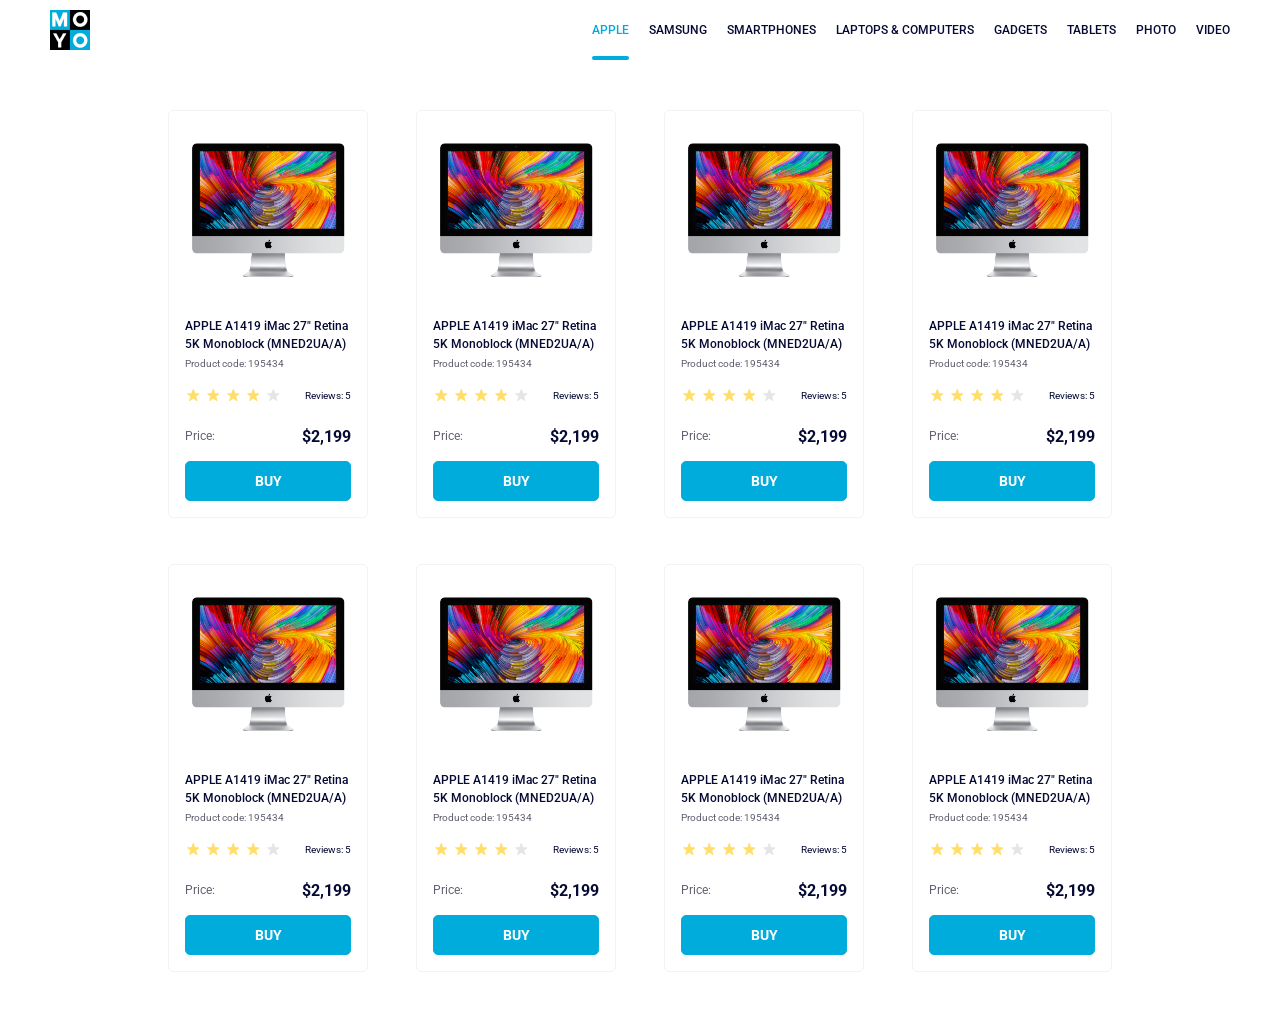
<file: index.html>
<!doctype html><html lang="en"><head><meta charset="utf-8"><meta name="viewport" content="width=device-width, initial-scale=1.0"><title>Catalog</title><link rel="preconnect" href="https://fonts.gstatic.com"><link href="https://fonts.googleapis.com/css2?family=Roboto:wght@400;500;700&display=swap" rel="stylesheet"><link rel="stylesheet" href="index.11076a65.css"></head><body> <header class="header"> <a class="header__logo-link" href="/"> <img src="logo.eddae0ff.png" alt="Moyo logo" class="header__logo-image"> </a> <nav class="nav"> <ul class="nav__list"> <li class="nav__item"> <a class="is-active nav__link" href="#"> Apple </a> </li> <li class="nav__item"> <a class="nav__link" href="#"> Samsung </a> </li> <li class="nav__item"> <a class="nav__link" href="#"> Smartphones </a> </li> <li class="nav__item" data-qa="nav-hover"> <a class="nav__link" href="#"> Laptops &amp; computers </a> </li> <li class="nav__item"> <a class="nav__link" href="#"> Gadgets </a> </li> <li class="nav__item"> <a class="nav__link" href="#"> Tablets </a> </li> <li class="nav__item"> <a class="nav__link" href="#"> Photo </a> </li> <li class="nav__item"> <a class="nav__link" href="#"> Video </a> </li> </ul> </nav> </header> <main> <div class="card" data-qa="card"> <div class="card__image"></div> <h2 class="card__title"> APPLE A1419 iMac 27" Retina 5K Monoblock (MNED2UA/A) </h2> <p class="card__product_code">Product code: 195434</p> <div class="card__reviews_box"> <div class="card__stars stars stars--4"> <div class="stars__star"></div> <div class="stars__star"></div> <div class="stars__star"></div> <div class="stars__star"></div> <div class="stars__star"></div> </div> <p class="card__reviews_text">Reviews: 5</p> </div> <div class="card__price_box"> <p class="card__price-text">Price:</p> <h3 class="card__price">$2,199</h3> </div> <a href="#" class="card__button" data-qa="card-hover"> Buy </a> </div> <div class="card"> <div class="card__image"></div> <h2 class="card__title"> APPLE A1419 iMac 27" Retina 5K Monoblock (MNED2UA/A) </h2> <p class="card__product_code">Product code: 195434</p> <div class="card__reviews_box"> <div class="card__stars stars stars--4"> <div class="stars__star"></div> <div class="stars__star"></div> <div class="stars__star"></div> <div class="stars__star"></div> <div class="stars__star"></div> </div> <p class="card__reviews_text">Reviews: 5</p> </div> <div class="card__price_box"> <p class="card__price-text">Price:</p> <h3 class="card__price">$2,199</h3> </div> <a href="#" class="card__button"> Buy </a> </div> <div class="card"> <div class="card__image"></div> <h2 class="card__title"> APPLE A1419 iMac 27" Retina 5K Monoblock (MNED2UA/A) </h2> <p class="card__product_code">Product code: 195434</p> <div class="card__reviews_box"> <div class="card__stars stars stars--4"> <div class="stars__star"></div> <div class="stars__star"></div> <div class="stars__star"></div> <div class="stars__star"></div> <div class="stars__star"></div> </div> <p class="card__reviews_text">Reviews: 5</p> </div> <div class="card__price_box"> <p class="card__price-text">Price:</p> <h3 class="card__price">$2,199</h3> </div> <a href="#" class="card__button"> Buy </a> </div> <div class="card"> <div class="card__image"></div> <h2 class="card__title"> APPLE A1419 iMac 27" Retina 5K Monoblock (MNED2UA/A) </h2> <p class="card__product_code">Product code: 195434</p> <div class="card__reviews_box"> <div class="card__stars stars stars--4"> <div class="stars__star"></div> <div class="stars__star"></div> <div class="stars__star"></div> <div class="stars__star"></div> <div class="stars__star"></div> </div> <p class="card__reviews_text">Reviews: 5</p> </div> <div class="card__price_box"> <p class="card__price-text">Price:</p> <h3 class="card__price">$2,199</h3> </div> <a href="#" class="card__button"> Buy </a> </div> <div class="card"> <div class="card__image"></div> <h2 class="card__title"> APPLE A1419 iMac 27" Retina 5K Monoblock (MNED2UA/A) </h2> <p class="card__product_code">Product code: 195434</p> <div class="card__reviews_box"> <div class="card__stars stars stars--4"> <div class="stars__star"></div> <div class="stars__star"></div> <div class="stars__star"></div> <div class="stars__star"></div> <div class="stars__star"></div> </div> <p class="card__reviews_text">Reviews: 5</p> </div> <div class="card__price_box"> <p class="card__price-text">Price:</p> <h3 class="card__price">$2,199</h3> </div> <a href="#" class="card__button"> Buy </a> </div> <div class="card"> <div class="card__image"></div> <h2 class="card__title"> APPLE A1419 iMac 27" Retina 5K Monoblock (MNED2UA/A) </h2> <p class="card__product_code">Product code: 195434</p> <div class="card__reviews_box"> <div class="card__stars stars stars--4"> <div class="stars__star"></div> <div class="stars__star"></div> <div class="stars__star"></div> <div class="stars__star"></div> <div class="stars__star"></div> </div> <p class="card__reviews_text">Reviews: 5</p> </div> <div class="card__price_box"> <p class="card__price-text">Price:</p> <h3 class="card__price">$2,199</h3> </div> <a href="#" class="card__button"> Buy </a> </div> <div class="card"> <div class="card__image"></div> <h2 class="card__title"> APPLE A1419 iMac 27" Retina 5K Monoblock (MNED2UA/A) </h2> <p class="card__product_code">Product code: 195434</p> <div class="card__reviews_box"> <div class="card__stars stars stars--4"> <div class="stars__star"></div> <div class="stars__star"></div> <div class="stars__star"></div> <div class="stars__star"></div> <div class="stars__star"></div> </div> <p class="card__reviews_text">Reviews: 5</p> </div> <div class="card__price_box"> <p class="card__price-text">Price:</p> <h3 class="card__price">$2,199</h3> </div> <a href="#" class="card__button"> Buy </a> </div> <div class="card"> <div class="card__image"></div> <h2 class="card__title"> APPLE A1419 iMac 27" Retina 5K Monoblock (MNED2UA/A) </h2> <p class="card__product_code">Product code: 195434</p> <div class="card__reviews_box"> <div class="card__stars stars stars--4"> <div class="stars__star"></div> <div class="stars__star"></div> <div class="stars__star"></div> <div class="stars__star"></div> <div class="stars__star"></div> </div> <p class="card__reviews_text">Reviews: 5</p> </div> <div class="card__price_box"> <p class="card__price-text">Price:</p> <h3 class="card__price">$2,199</h3> </div> <a href="#" class="card__button"> Buy </a> </div> </main> </body></html>
</file>
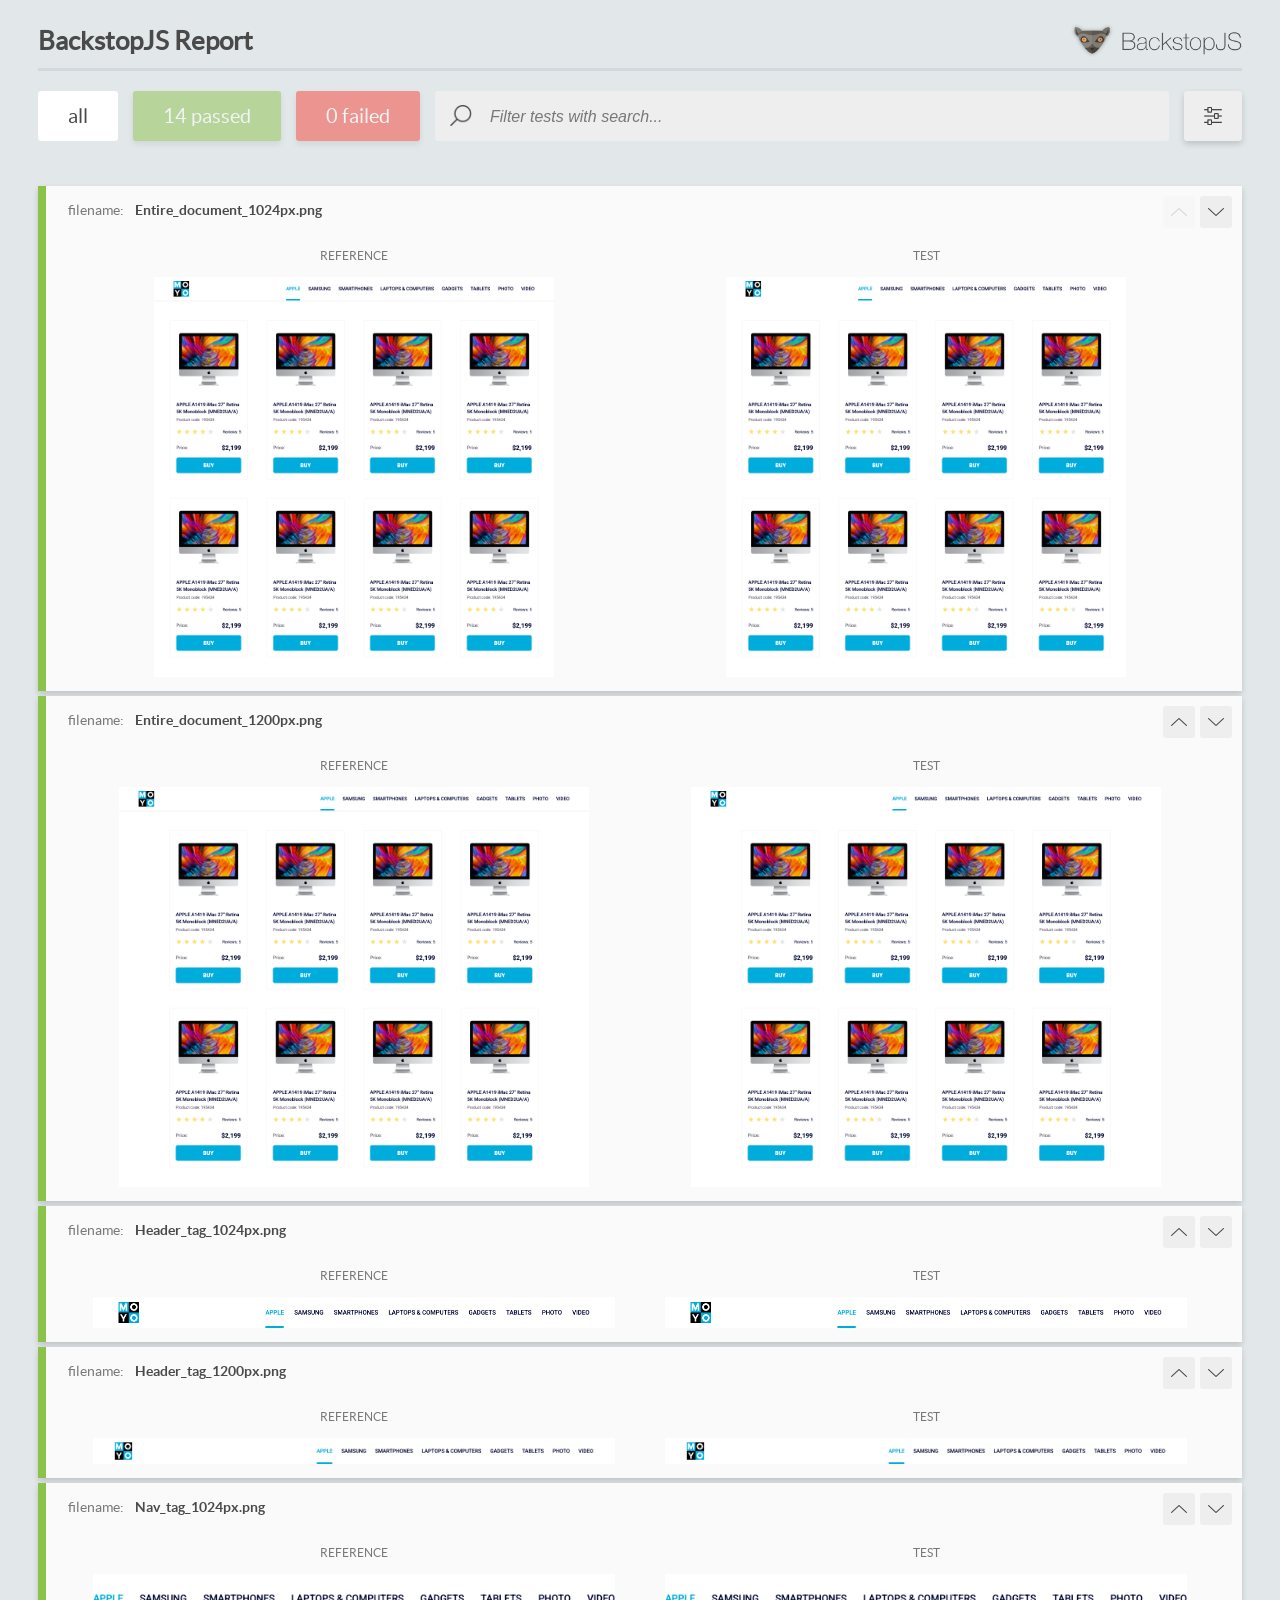
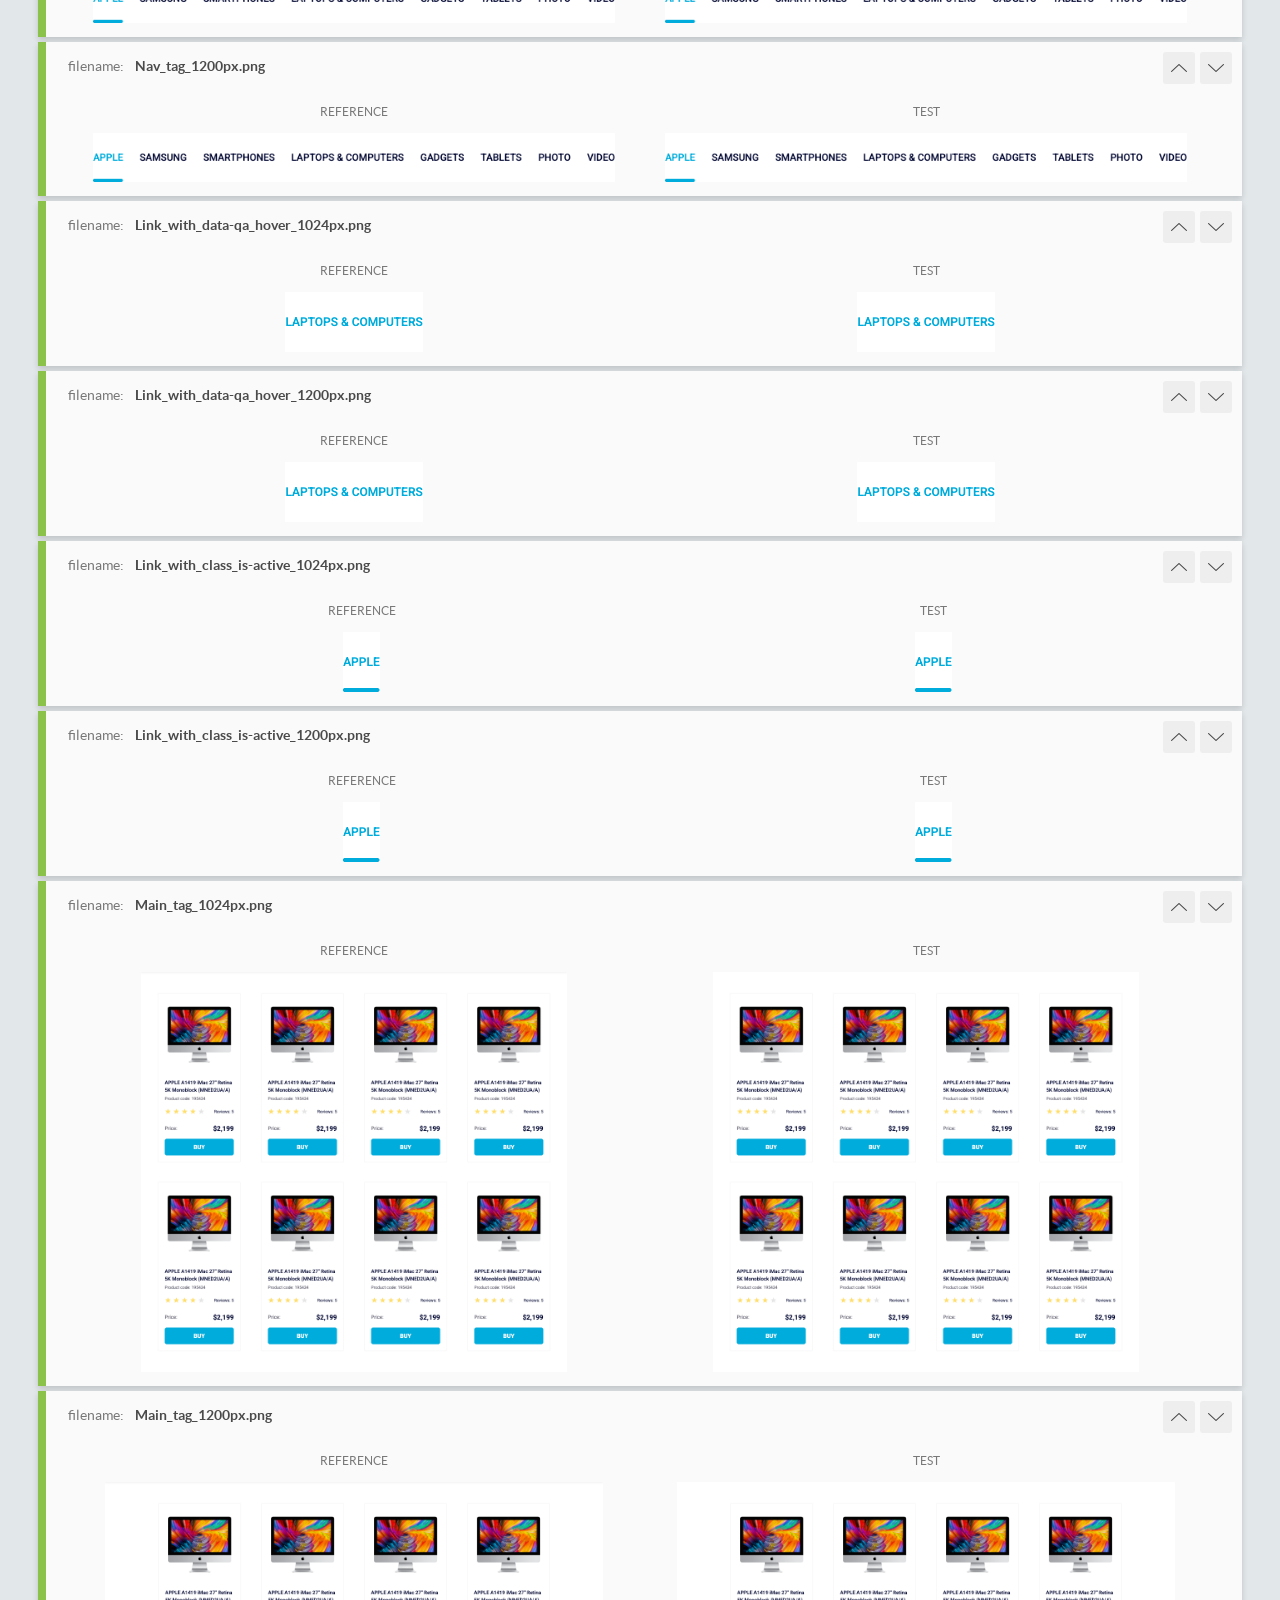
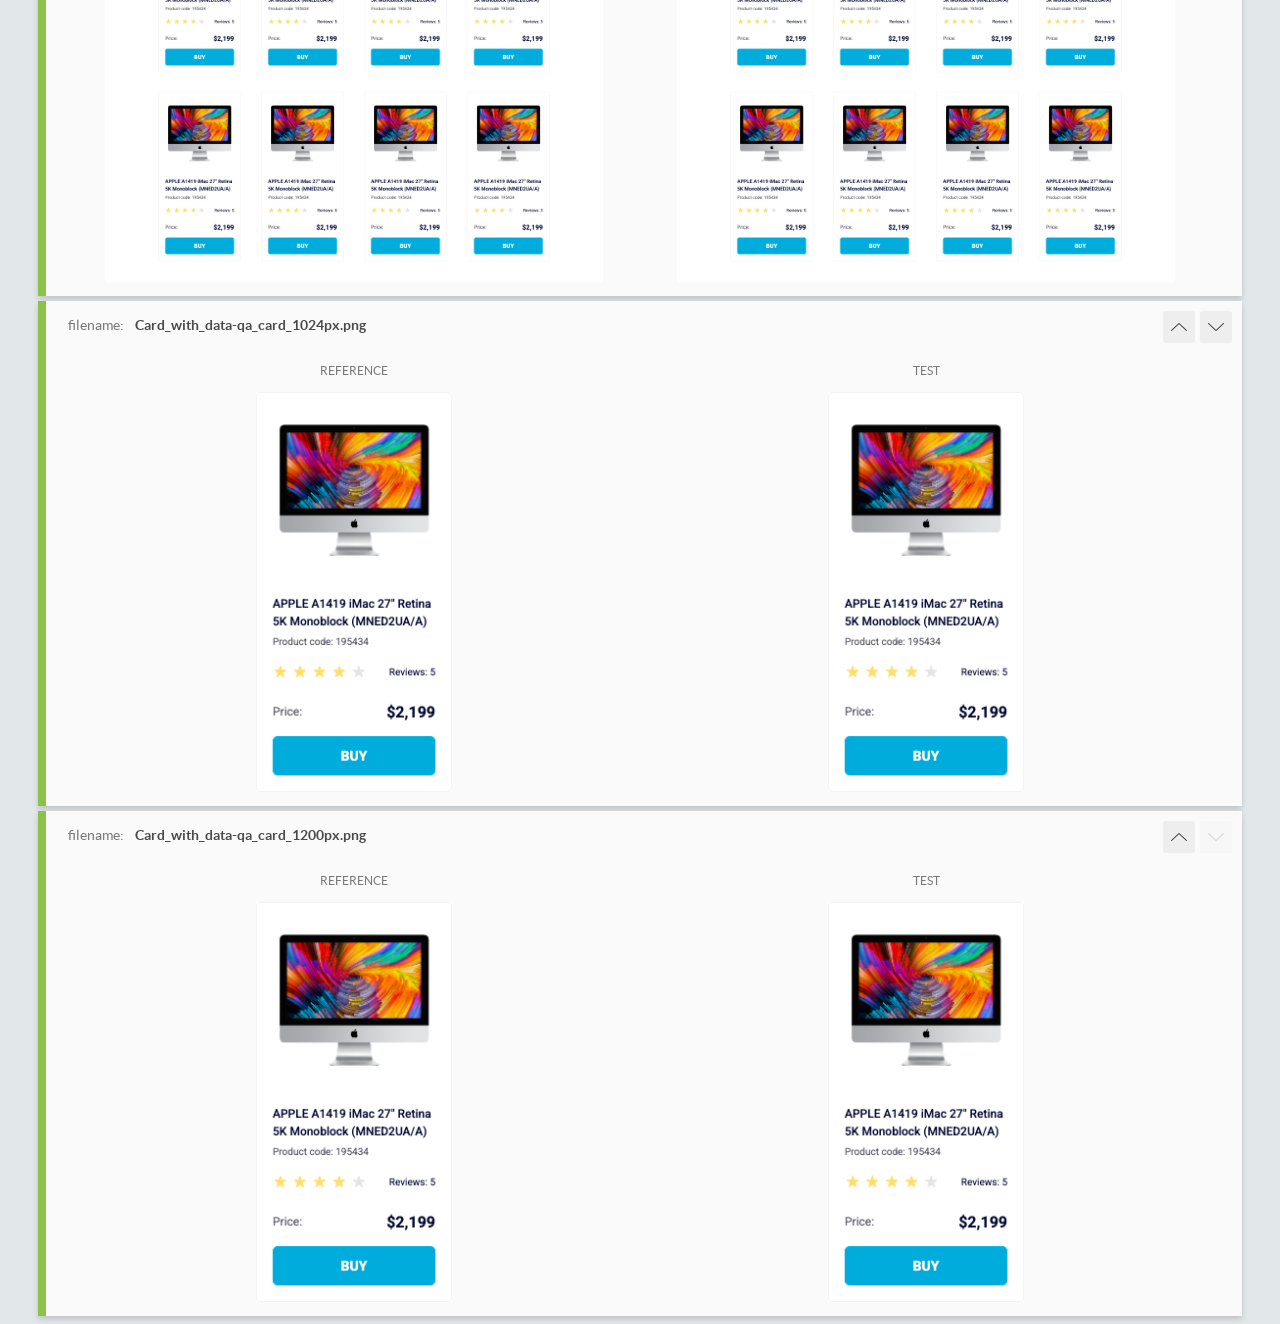
<file: report/html_report/index.html>
<!DOCTYPE html>
<html>
  <head>
    <meta charset="utf-8">
    <!-- Disable Cache -->
    <meta http-equiv="Cache-Control" content="no-cache, no-store, must-revalidate">
    <meta http-equiv="Pragma" content="no-cache">
    <meta http-equiv="Expires" content="0">

    <title>BackstopJS Report</title>

    <style>
      @font-face {
          font-family: 'latoregular';
          src: url('./assets/fonts/lato-regular-webfont.woff2') format('woff2'),
              url('./assets/fonts/lato-regular-webfont.woff') format('woff');
          font-weight: 400;
          font-style: normal;
      }
      @font-face {
          font-family: 'latobold';
          src: url('./assets/fonts/lato-bold-webfont.woff2') format('woff2'),
              url('./assets/fonts/lato-bold-webfont.woff') format('woff');
          font-weight: 700;
          font-style: normal;
      }

      .ReactModal__Body--open {
          overflow: hidden;
      }
      .ReactModal__Body--open .header {
        display: none;
      }

    </style>
  </head>
  <body style="background-color: #E2E7EA">
    <div id="root">

    </div>
    <script>
      function report (report) { // eslint-disable-line no-unused-vars
        window.tests = report;
      }
    </script>
    <script src="config.js"></script>
    <script src="index_bundle.js"></script>
  </body>
</html>
</file>
<file: index.11076a65.css>
*{box-sizing:border-box}body{margin:0;padding:0}main{box-sizing:border-box;grid-template-columns:repeat(1,200px);justify-content:center;gap:46px 48px;padding:50px 40px;display:grid}@media (width>=488px){main{grid-template-columns:repeat(2,200px)}}@media (width>=768px){main{grid-template-columns:repeat(3,200px)}}@media (width>=1024px){main{grid-template-columns:repeat(4,200px)}}.card{box-sizing:border-box;border:1px solid #f3f3f3;border-radius:5px;flex-direction:column;width:200px;padding:32px 16px 16px;font-family:Roboto,sans-serif;transition:transform .3s;display:flex;transform:scale(1)}.card__image{background-image:url(imac.202c52ff.jpeg);background-size:100% 100%;width:160px;height:134px;margin:0 auto}.card__title{color:#060b35;margin-block:40px 0;font-size:12px;font-weight:500;line-height:18px;transition:color .3s}.card:hover{transform:scale(1.2)}.card:hover .card__title{color:#34568b}.card__product_code{color:#616070;margin-block:4px 0;font-size:10px;line-height:14px}.card__reviews_box{justify-content:space-between;align-items:center;margin-top:18px;display:flex}.card__reviews_text{color:#060b35;margin-block:0;font-size:10px}.card__price_box{justify-content:space-between;align-items:center;margin-top:26px;display:flex}.card__price-text{color:#616070;margin-block:-2px 0;font-size:12px}.card__price{color:#060b35;margin-block:0;font-size:16px;font-weight:700}.card__button{box-sizing:border-box;color:#fff;text-transform:uppercase;background-color:#00acdc;border:1px solid #00acdc;border-radius:5px;justify-content:center;align-items:center;width:100%;height:40px;margin-top:15px;font-size:14px;font-weight:700;text-decoration:none;transition:all .3s;display:flex}.card__button:hover{color:#00acdc;background-color:#fff;margin-top:15px}.stars{gap:8px;margin-left:2px;display:flex}.stars__star{background-image:url(star.822d561e.svg);width:12px;height:12px}.stars--1 .stars__star:nth-child(-n+1),.stars--2 .stars__star:nth-child(-n+2),.stars--3 .stars__star:nth-child(-n+3),.stars--4 .stars__star:nth-child(-n+4),.stars--5 .stars__star:nth-child(-n+5){background-image:url(star-active.edda4c43.svg)}.header{justify-content:space-between;align-items:center;width:100%;padding:0 50px;display:flex}.header__logo-link{align-items:center;height:40px;display:flex}.header__logo-image{height:40px;display:block}.nav{font-family:Roboto,sans-serif;font-size:12px;font-weight:500;line-height:1.2}.nav__list{margin:0;padding:0;list-style:none;display:flex}.nav__item{margin-right:20px}.nav__item:last-child{margin-right:0}.nav__link{color:#060b35;text-transform:uppercase;align-items:center;height:60px;text-decoration:none;transition:color .3s;display:flex;position:relative}.nav__link:hover,.nav__link.is-active{color:#00acdc}.nav__link.is-active:after{content:"";background-color:#00acdc;border-radius:2px;width:100%;height:4px;position:absolute;bottom:0;left:0}
/*# sourceMappingURL=index.11076a65.css.map */
</file>
